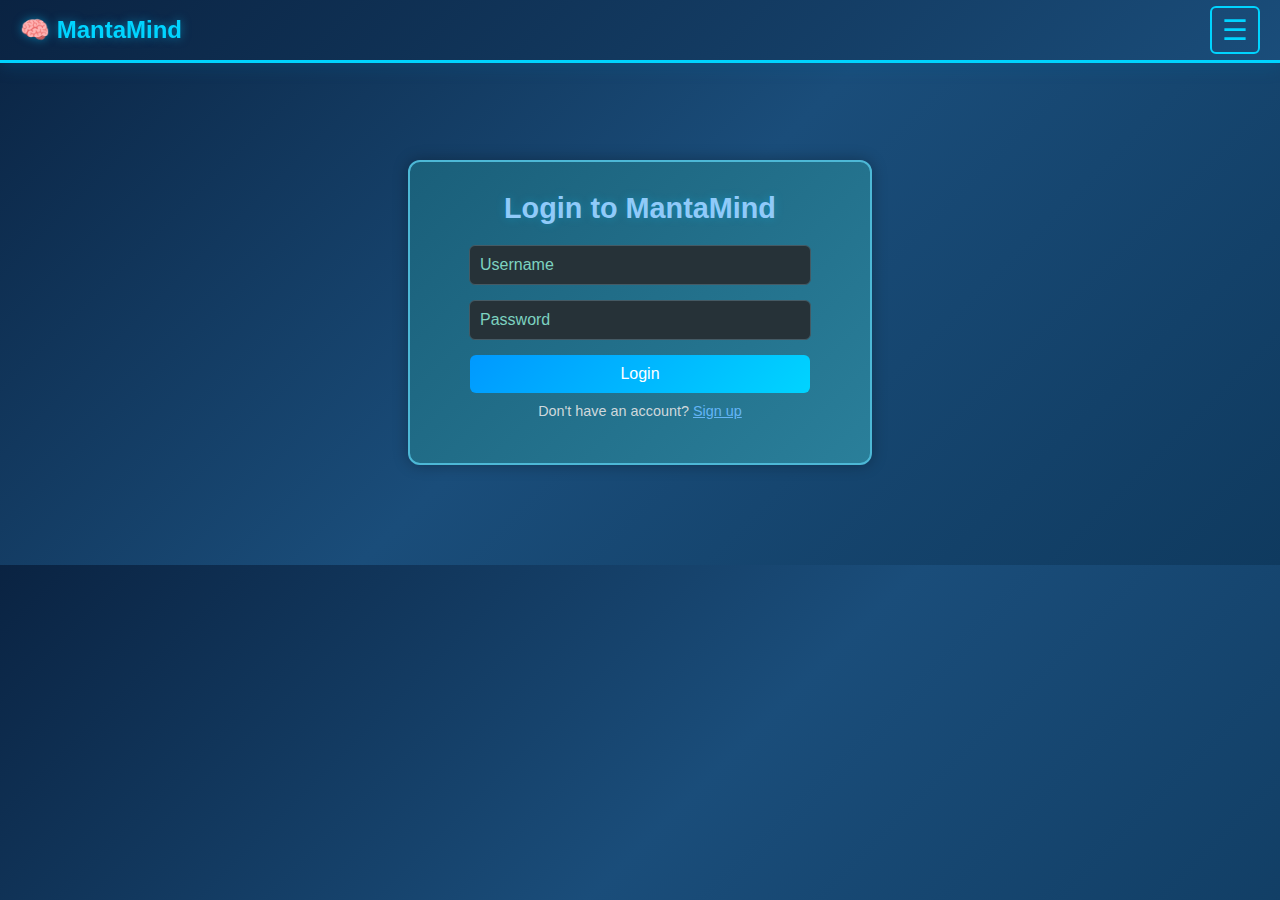
<file: index.html>
<!DOCTYPE html>
<html lang="en">
<head>
  <meta charset="UTF-8" />
  <title>MantaMind: Daily Word Challenge</title>
  <link rel="stylesheet" href="Styles/style.css" />
  <link rel="stylesheet" href="Styles/nav.css" />
  <link rel="stylesheet" href="Styles/dashboard.css" />
</head>
<body>

  <!-- Top Navigation Bar -->
  <header id="top-nav">
    <div id="nav-title">🧠 MantaMind</div>
    <button id="burger-btn">&#9776;</button>
  </header>

  <!-- Sidebar Menu -->
  <nav id="sidebar-menu" class="hidden">
    <ul>
      <li><a href="welcome.html">👋 Home</a></li>
      <li><a href="index.html">🎮 Challenge</a></li>
      <li><a href="profile.html">👤 Profile</a></li>
      <li><a href="matching.html">🧩 Matching</a></li>
      <li><a href="wordlist.html">� Word List</a></li>
      <li><a href="settings.html">⚙️ Settings</a></li>
      <li><a href="#" id="logout-btn">🚪 Logout</a></li>
    </ul>
  </nav>

  <!-- Main Game Container -->
  <main class="challenge-layout">
    <h1 id="challenge-title">MantaMind: Daily Word Challenge</h1>

    <div class="challenge-grid">
      <!-- Left: Streak Box -->
      <aside id="streak-box">
  <h2>🔥 Streak Stats</h2>
  <p>Current Streak: <span id="current-streak">0</span></p>
  <p>Best Streak: <span id="best-streak">0</span></p>
  <div id="completion-bar-container">
    <div id="completion-bar"></div>
  </div>
</aside>


      <!-- Center: Challenge Box -->
      <section id="challenge-box">
        <div id="task-container">
          <p>Click "Start Challenge" to begin your daily word learning!</p>
        </div>
        <div id="feedback"></div>
        <button id="next-task">Start Challenge</button>
        <button id="give-up-btn" style="display:none;">Give Up</button>
        <button id="hint-btn" style="display:none;">💡 Hint</button>

      </section>
    </div>
  </main>

  <!-- Navigation Script (Shared) -->
  <script src="nav.js"></script>
  <!-- Challenge Script -->
  <script src="script.js"></script>
</body>
</html>
</file>
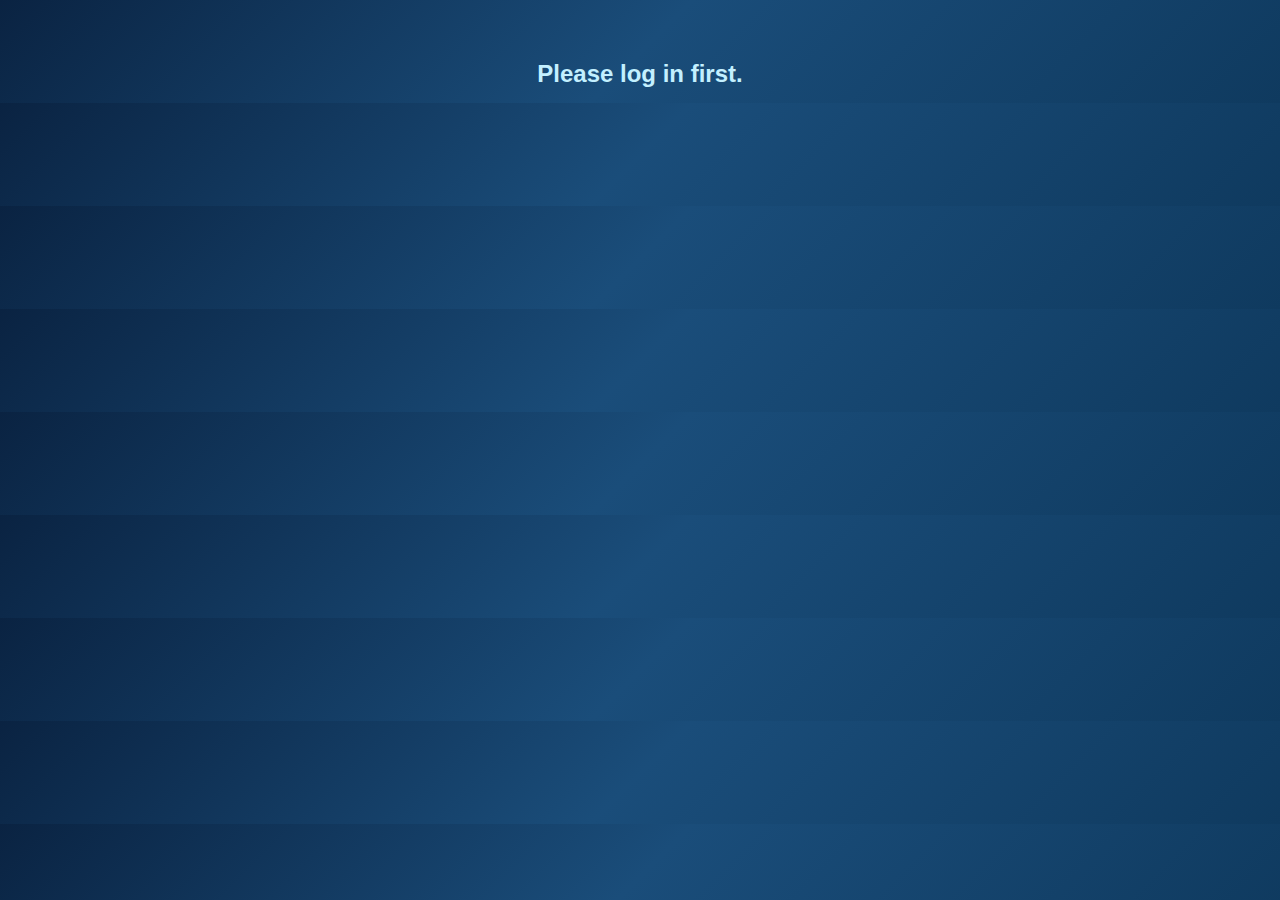
<file: dashboard.html>
<!DOCTYPE html>
<html lang="en">
<head>
  <meta charset="UTF-8" />
  <title>MantaMind Dashboard</title>
  <link rel="stylesheet" href="Styles/style.css" />
<link rel="stylesheet" href="Styles/nav.css" />
<link rel="stylesheet" href="Styles/dashboard.css" />

</head>
<body>

  <!-- Top Navigation Bar -->
  <header id="top-nav">
    <div id="nav-title">🧠 MantaMind</div>
    <button id="burger-btn">&#9776;</button>
  </header>

  <!-- Sidebar Menu -->
  <nav id="sidebar-menu" class="hidden">
  <ul>
    <li><a href="welcome.html">👋 Home</a></li>
    <li><a href="index.html">🎮 Challenge</a></li>
    <li><a href="profile.html">👤 Profile</a></li>
    <li><a href="wordlist.html">📖 Word List</a></li>
    <li><a href="settings.html">⚙️ Settings</a></li>
    <li><a href="#" id="logout-btn">🚪 Logout</a></li>
  </ul>
</nav>


  <!-- Dashboard Content -->
  <main class="game-container">
    <h1>📊 Your MantaMind Dashboard</h1>
    <div id="dashboard-summary">
      <p><strong>Username:</strong> <span id="user-name"></span></p>
      <p><strong>Learned Words:</strong> <span id="learned-count"></span></p>
      <p><strong>In Progress Words:</strong> <span id="inprogress-count"></span></p>
    </div>

    <div id="word-lists">
      <h2>✅ Learned Words</h2>
      <ul id="learned-list"></ul>

      <h2>🔄 In Progress Words</h2>
      <ul id="inprogress-list"></ul>
    </div>
  </main>

  <script>
    // 🍔 Burger Menu Toggle
    document.getElementById('burger-btn').addEventListener('click', () => {
      document.getElementById('sidebar-menu').classList.toggle('hidden');
    });

    // 🚪 Logout Button
    document.getElementById('logout-btn').addEventListener('click', () => {
      localStorage.removeItem('currentUser');
      localStorage.removeItem('userData');
      location.href = 'index.html';
    });

    // 📊 Load and Display User Progress
    const currentUser = localStorage.getItem('currentUser');
    const userData = JSON.parse(localStorage.getItem('userData') || '{}');

    if (!currentUser || !userData[currentUser]) {
      document.body.innerHTML = "<h2 style='text-align:center;'>Please log in first.</h2>";
    } else {
      const user = userData[currentUser];
      document.getElementById('user-name').textContent = currentUser;
      document.getElementById('learned-count').textContent = user.learnedWords.length;
      document.getElementById('inprogress-count').textContent = user.inProgressWords.length;

      const learnedList = document.getElementById('learned-list');
      const inprogressList = document.getElementById('inprogress-list');

      user.learnedWords.forEach(word => {
        const li = document.createElement('li');
        li.textContent = word;
        learnedList.appendChild(li);
      });

      user.inProgressWords.forEach(word => {
        const li = document.createElement('li');
        li.textContent = word;
        inprogressList.appendChild(li);
      });
    }
  </script>
</body>
</html>
</file>
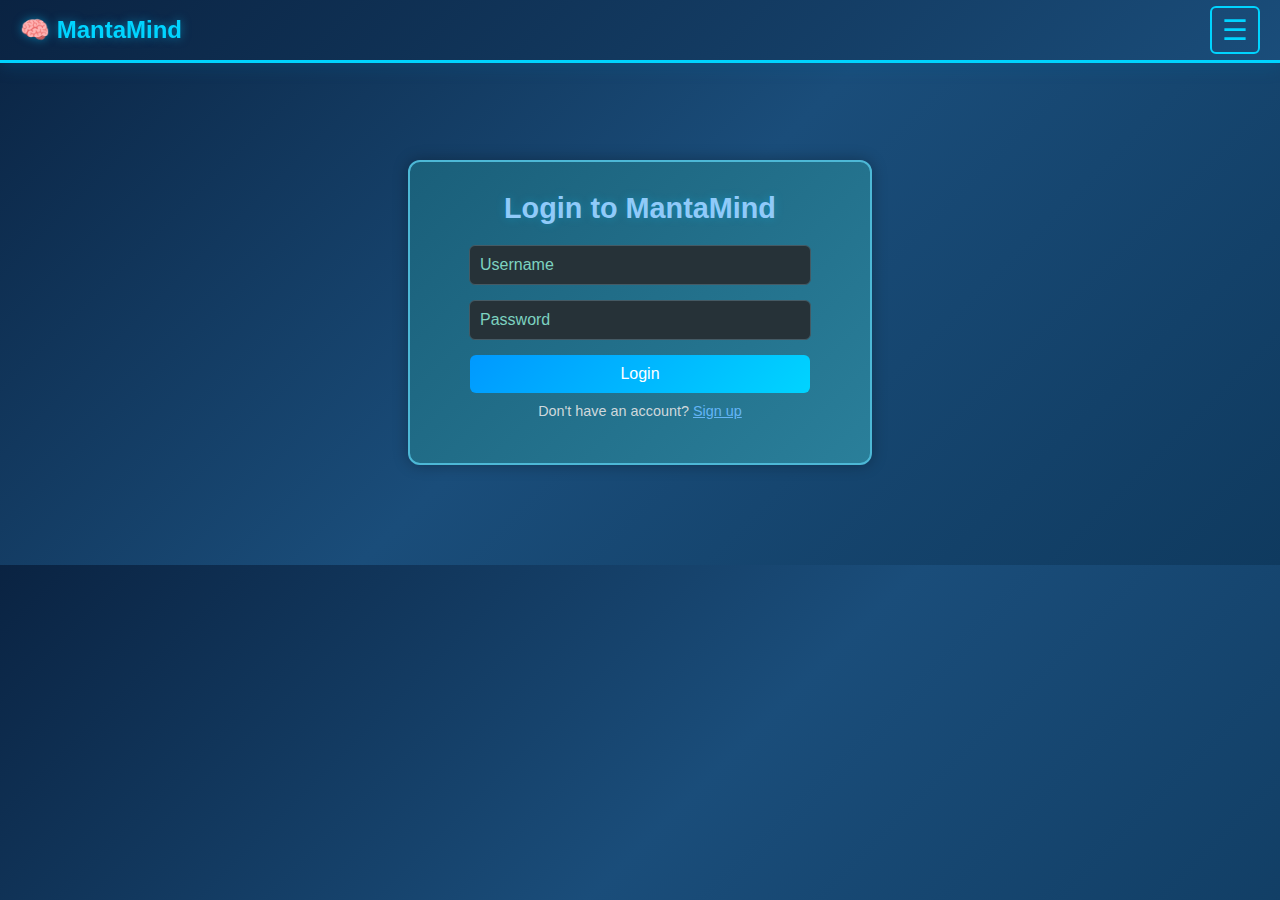
<file: login.html>
<!DOCTYPE html>
<html lang="en">
<head>
  <meta charset="UTF-8" />
  <title>Login to MantaMind</title>
  <link rel="stylesheet" href="Styles/style.css" />
  <link rel="stylesheet" href="Styles/nav.css" />
  <link rel="stylesheet" href="Styles/auth.css" />
</head>
<body>

  <!-- Top Navigation Bar -->
  <header id="top-nav">
    <div id="nav-title">🧠 MantaMind</div>
    <button id="burger-btn">&#9776;</button>
  </header>

  <!-- Sidebar Menu -->
  <nav id="sidebar-menu" class="hidden">
    <ul>
      <li><a href="welcome.html">👋 Home</a></li>
      <li><a href="index.html">🎮 Challenge</a></li>
      <li><a href="profile.html">👤 Profile</a></li>
      <li><a href="matching.html">🧩 Matching</a></li>
      <li><a href="wordlist.html">� Word List</a></li>
      <li><a href="settings.html">⚙️ Settings</a></li>
      <li><a href="#" id="logout-btn">🚪 Logout</a></li>
    </ul>
  </nav>

  <!-- Login Section -->
  <main id="auth-container">
    <h2 id="auth-title">Login to MantaMind</h2>
    <form id="auth-form">
      <input type="text" id="username" placeholder="Username" required />
      <input type="password" id="password" placeholder="Password" required />
      <button type="submit" id="auth-submit">Login</button>
    </form>
    <p id="toggle-auth">Don't have an account? <a href="#" id="switch-mode">Sign up</a></p>
    <div id="auth-feedback"></div>
  </main>

  <script>
    document.addEventListener('DOMContentLoaded', () => {
      const burgerBtn = document.getElementById('burger-btn');
      const sidebarMenu = document.getElementById('sidebar-menu');
      if (burgerBtn && sidebarMenu) {
        burgerBtn.addEventListener('click', () => {
          sidebarMenu.classList.toggle('hidden');
        });
      }

      // Auth logic
      let userData = JSON.parse(localStorage.getItem('userData') || '{}');
      let currentUser = null;

      document.getElementById('auth-form').addEventListener('submit', function(e) {
        e.preventDefault();
        const username = document.getElementById('username').value.trim();
        const password = document.getElementById('password').value.trim();
        const isSignup = document.getElementById('auth-submit').textContent === "Sign up";

        if (!username || !password) return showAuthFeedback("Please fill in both fields.");

        if (isSignup) {
          if (userData[username]) {
            showAuthFeedback("Username already taken.");
          } else {
            userData[username] = {
              password: password,
              learnedWords: [],
              inProgressWords: [],
              correctStreaks: {}
            };
            currentUser = username;
            saveAndRedirect();
          }
        } else {
          if (!userData[username] || userData[username].password !== password) {
            showAuthFeedback("Invalid login.");
          } else {
            currentUser = username;
            saveAndRedirect();
          }
        }
      });

      function showAuthFeedback(msg) {
        document.getElementById('auth-feedback').textContent = msg;
      }

      function saveAndRedirect() {
        localStorage.setItem('currentUser', currentUser);
        localStorage.setItem('userData', JSON.stringify(userData));
        window.location.href = 'index.html';
      }

      document.getElementById('switch-mode').addEventListener('click', function(e) {
        e.preventDefault();
        const submitBtn = document.getElementById('auth-submit');
        const title = document.getElementById('auth-title');
        const toggleText = document.getElementById('toggle-auth');

        if (submitBtn.textContent === "Login") {
          submitBtn.textContent = "Sign up";
          title.textContent = "Create a MantaMind Account";
          toggleText.innerHTML = 'Already have an account? <a href="#" id="switch-mode">Login</a>';
        } else {
          submitBtn.textContent = "Login";
          title.textContent = "Login to MantaMind";
          toggleText.innerHTML = 'Don\'t have an account? <a href="#" id="switch-mode">Sign up</a>';
        }
      });
    });
  </script>
  <script src="nav.js"></script>
</body>
</html>
</file>
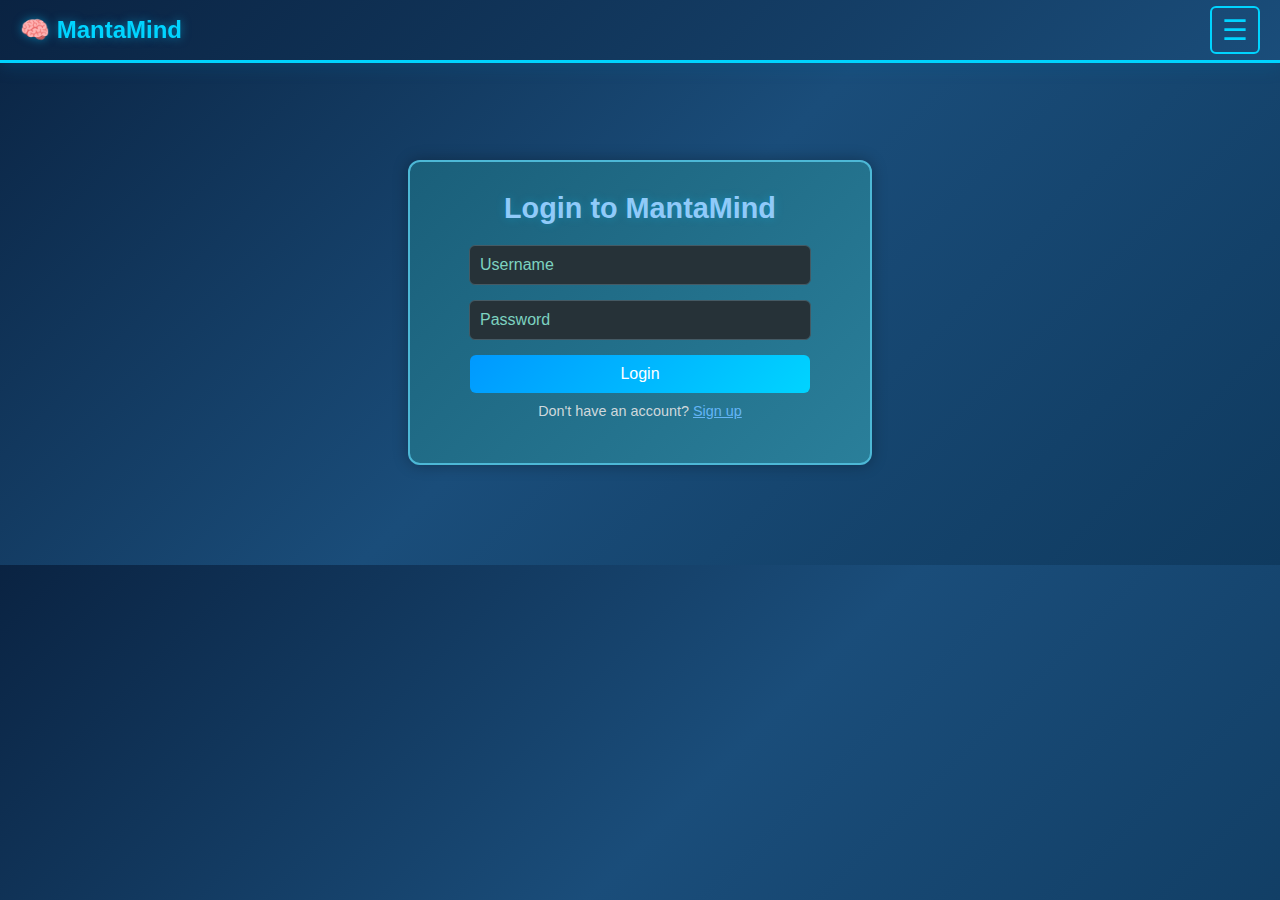
<file: matching.html>
<!DOCTYPE html>
<html lang="en">
<head>
  <meta charset="UTF-8" />
  <title>MantaMind — Matching Game</title>
  <link rel="stylesheet" href="Styles/style.css" />
  <link rel="stylesheet" href="Styles/nav.css" />
</head>
<body>

  <!-- Top Navigation Bar -->
  <header id="top-nav">
    <div id="nav-title">🧠 MantaMind</div>
    <button id="burger-btn">&#9776;</button>
  </header>

  <!-- Sidebar Menu -->
  <nav id="sidebar-menu" class="hidden">
    <ul>
      <li><a href="welcome.html">👋 Home</a></li>
      <li><a href="index.html">🎮 Challenge</a></li>
      <li><a href="profile.html">👤 Profile</a></li>
      <li><a href="wordlist.html">📖 Word List</a></li>
      <li><a href="settings.html">⚙️ Settings</a></li>
      <li><a href="#" id="logout-btn">🚪 Logout</a></li>
    </ul>
  </nav>

  <main class="game-container">
    <h1>🧩 Matching Game</h1>
    <p>Match the words to their definitions as fast as you can. Timer stops only when all pairs are correct.</p>

    <div class="matching-meta">
      <div>Time: <span id="match-timer">0.000</span> s</div>
      <div>Best: <span id="match-best">—</span></div>
    </div>

    <div id="matching-area">
      <!-- matching UI will be rendered here -->
    </div>

    <div style="margin-top:12px;">
      <button id="start-matching" class="primary">Start</button>
      <button id="reset-matching">Reset</button>
      <button id="submit-matching">Submit Matches</button>
    </div>

    <div id="matching-feedback" style="margin-top:12px;"></div>
  </main>

  <script src="nav.js"></script>
  <script src="matching_game.js"></script>
</body>
</html>
</file>
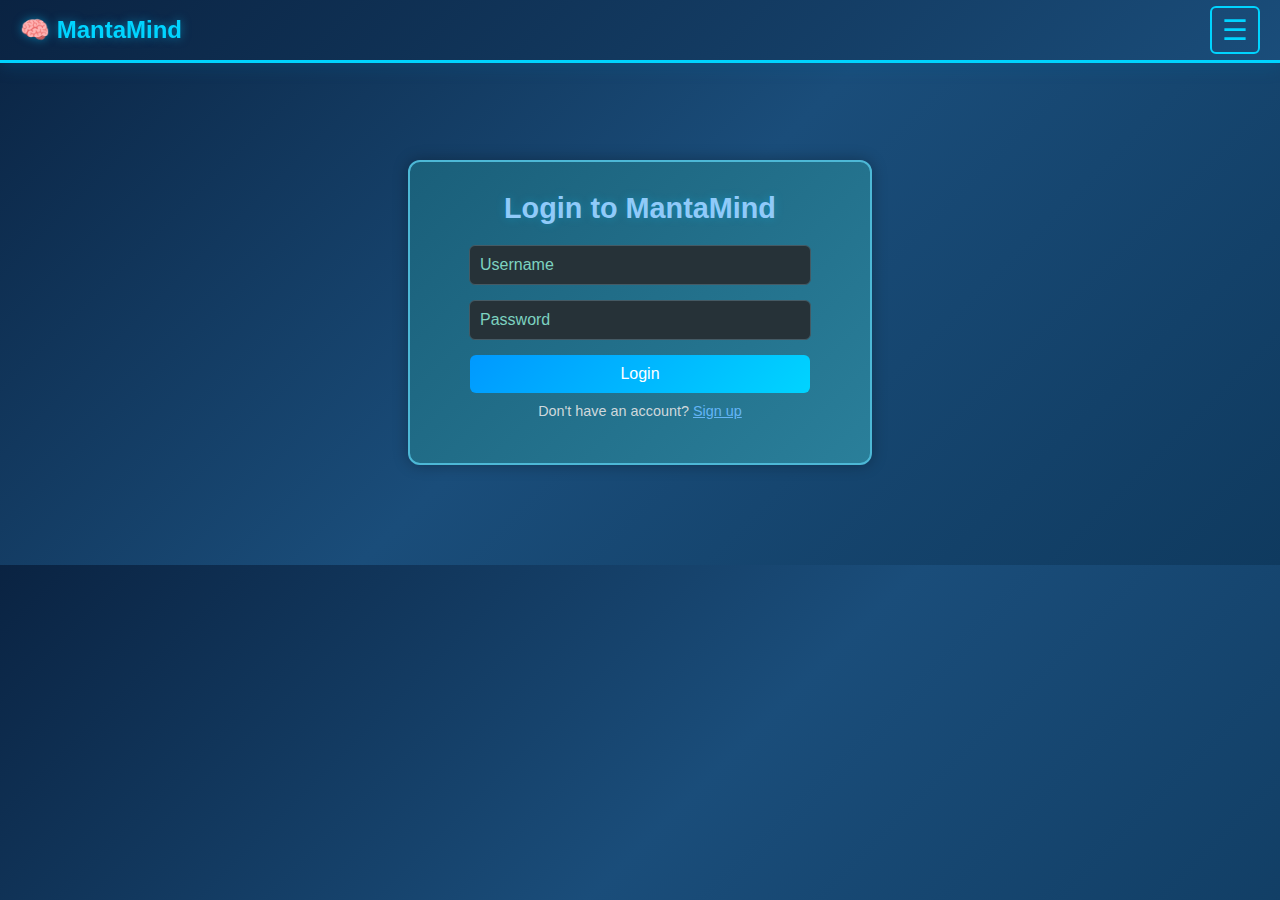
<file: profile.html>
<!DOCTYPE html>
<html lang="en">
<head>
  <meta charset="UTF-8" />
  <meta name="viewport" content="width=device-width, initial-scale=1.0">
  <title>MantaMind Profile</title>
  <link rel="stylesheet" href="Styles/style.css" />
  <link rel="stylesheet" href="Styles/nav.css" />
  <link rel="stylesheet" href="Styles/profiles.css" />
</head>
<body>

  <!-- Top Navigation Bar -->
  <header id="top-nav">
    <div id="nav-title">🧠 MantaMind</div>
    <button id="burger-btn">&#9776;</button>
  </header>

  <!-- Sidebar Menu -->
  <nav id="sidebar-menu" class="hidden">
    <ul>
      <li><a href="welcome.html">👋 Home</a></li>
      <li><a href="index.html">🎮 Challenge</a></li>
      <li><a href="matching.html">🧩 Matching</a></li>
      <li><a href="profile.html">👤 Profile</a></li>
      <li><a href="wordlist.html">📖 Word List</a></li>
      <li><a href="settings.html">⚙️ Settings</a></li>
      <li><a href="#" id="logout-btn">🚪 Logout</a></li>
    </ul>
  </nav>

  <!-- Profile Content -->
  <main class="profile-container">
    <div class="profile-header">
      <h1>👤 <span id="username-display"></span>'s Profile</h1>
      <div id="rank-badge" class="rank-badge">Loading...</div>
    </div>

    <!-- Stats Grid -->
    <div class="stats-grid">
      <div class="stat-card">
        <h3>Total Words</h3>
        <div class="stat-value" id="total-words">0</div>
      </div>
      <div class="stat-card">
        <h3>Learned</h3>
        <div class="stat-value" id="learned-words">0</div>
      </div>
      <div class="stat-card">
        <h3>In Progress</h3>
        <div class="stat-value" id="progress-words">0</div>
      </div>
      <div class="stat-card">
        <h3>Completion</h3>
        <div class="stat-value" id="completion-percent">0%</div>
      </div>
    </div>

    <!-- Progress Bar -->
    <div class="progress-section">
      <h2>📈 Learning Progress</h2>
      <div class="progress-bar-container">
        <div class="progress-bar-fill" id="progress-bar">0%</div>
      </div>
      
      <div class="rank-progress">
        <h4>Rank System:</h4>
        <p>🌱 <strong>Beginner:</strong> 0-24% completion</p>
        <p>📚 <strong>Intermediate:</strong> 25-49% completion</p>
        <p>🎓 <strong>Advanced:</strong> 50-74% completion</p>
        <p>👑 <strong>Master:</strong> 75-100% completion</p>
      </div>
    </div>

    <!-- Streaks -->
    <div class="progress-section">
      <h2>🔥 Streaks</h2>
      <div class="stats-grid">
        <div class="stat-card">
          <h3>Current Streak</h3>
          <div class="stat-value" id="current-streak">0</div>
        </div>
        <div class="stat-card">
          <h3>Best Streak</h3>
          <div class="stat-value" id="best-streak">0</div>
        </div>
        <div class="stat-card">
          <h3>Matching Best Time</h3>
          <div class="stat-value" id="matching-best">—</div>
        </div>
      </div>
    </div>

    <!-- Achievements -->
    <div class="achievements-section">
      <h2>🏆 Achievements</h2>
      <div class="achievements-grid" id="achievements-container">
        <!-- Achievements will be dynamically loaded here -->
      </div>
    </div>

    <!-- Word Progress -->
    <div class="achievements-section">
      <h2>📊 Individual Word Progress</h2>
      <div id="word-progress-container" class="word-progress-grid">
        <!-- per-word progress will be rendered here -->
      </div>
    </div>
  </main>

  <script src="nav.js"></script>
  <script src="profile.js"></script>
</body>
</html>
</file>
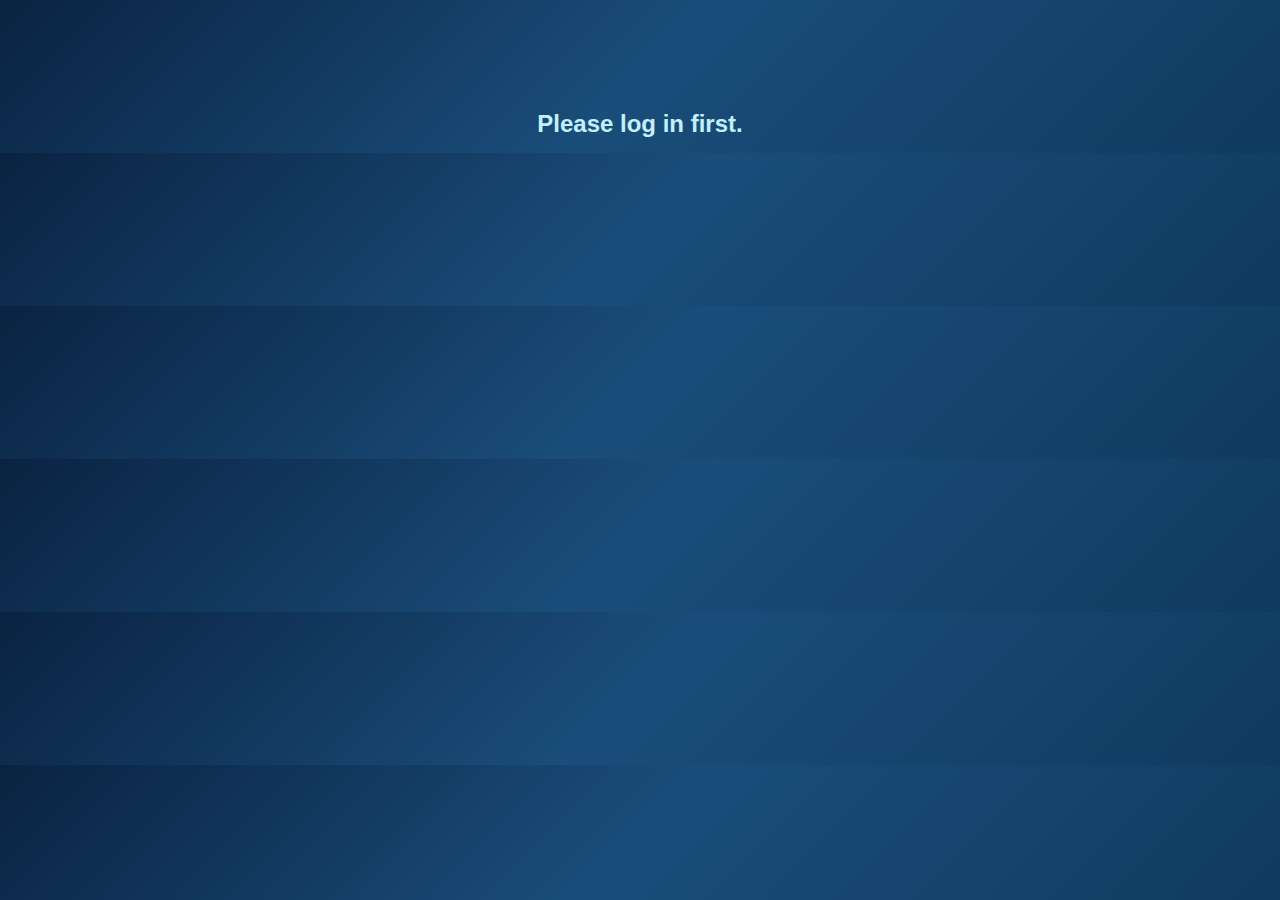
<file: review.html>
<!DOCTYPE html>
<html lang="en">
<head>
  <meta charset="UTF-8" />
  <title>MantaMind Review</title>
  <link rel="stylesheet" href="Styles/style.css" />
<link rel="stylesheet" href="Styles/nav.css" />
<link rel="stylesheet" href="Styles/review.css" />

</head>
<body>

  <!-- Top Navigation Bar -->
  <header id="top-nav">
    <div id="nav-title">🧠 MantaMind</div>
    <button id="burger-btn">&#9776;</button>
  </header>

  <!-- Sidebar Menu -->
  <nav id="sidebar-menu" class="hidden">
    <ul>
      <li><a href="welcome.html">👋 Home</a></li>
      <li><a href="index.html">� Challenge</a></li>
      <li><a href="profile.html">👤 Profile</a></li>
      <li><a href="dashboard.html">📊 Dashboard</a></li>
      <li><a href="review.html">📚 Review Words</a></li>
      <li><a href="wordlist.html">📖 Word List</a></li>
      <li><a href="settings.html">⚙️ Settings</a></li>
      <li><a href="#" id="logout-btn">🚪 Logout</a></li>
    </ul>
  </nav>

  <!-- Review Section -->
  <main class="game-container">
    <h1>📚 Review Your Words</h1>
    <div id="review-container">
      <p><strong>Word:</strong> <span id="review-word"></span></p>
      <button id="show-definition">Show Definition</button>
      <div id="definition-box" style="display:none;"></div>
      <button id="next-word">Next Word</button>
    </div>
  </main>

  <script>
    // 🍔 Burger Menu Toggle
    document.getElementById('burger-btn').addEventListener('click', () => {
      document.getElementById('sidebar-menu').classList.toggle('hidden');
    });

    // 🚪 Logout Button
    document.getElementById('logout-btn').addEventListener('click', () => {
      localStorage.removeItem('currentUser');
      localStorage.removeItem('userData');
      location.href = 'login.html';
    });

    // 📚 Review Logic
    document.addEventListener('DOMContentLoaded', async () => {
      const currentUser = localStorage.getItem('currentUser');
      const userData = JSON.parse(localStorage.getItem('userData') || '{}');

      if (!currentUser || !userData[currentUser]) {
        document.body.innerHTML = "<h2 style='text-align:center; margin-top: 50px;'>Please log in first.</h2>";
        return;
      }

      const user = userData[currentUser];
      const reviewWords = [...(user.learnedWords || []), ...(user.inProgressWords || [])];
      let reviewIndex = 0;

      const reviewWordEl = document.getElementById('review-word');
      const definitionBox = document.getElementById('definition-box');

      // Load word data
      let allWords = [];
      try {
        const response = await fetch('./data.json');
        const data = await response.json();
        allWords = Array.isArray(data) ? data : data.words || [];
      } catch (error) {
        console.error('Failed to load word data:', error);
      }

      function showWord() {
        if (reviewWords.length === 0) {
          reviewWordEl.textContent = "No words to review yet.";
          document.getElementById('show-definition').style.display = 'none';
          document.getElementById('next-word').style.display = 'none';
          return;
        }

        const word = reviewWords[reviewIndex];
        reviewWordEl.textContent = word;
        definitionBox.style.display = 'none';
        definitionBox.textContent = '';
      }

      function showDefinition() {
        const word = reviewWords[reviewIndex];
        const entry = allWords.find(w => w.word === word);
        if (entry) {
          definitionBox.innerHTML = `
            <p><strong>Definition:</strong> ${entry.definition}</p>
            ${entry.examples ? `<p><strong>Example:</strong> ${entry.examples[0]}</p>` : ''}
            ${entry.synonyms ? `<p><strong>Synonyms:</strong> ${entry.synonyms.join(', ')}</p>` : ''}
          `;
          definitionBox.style.display = 'block';
        } else {
          definitionBox.textContent = "Definition not found.";
          definitionBox.style.display = 'block';
        }
      }

      function nextWord() {
        reviewIndex = (reviewIndex + 1) % reviewWords.length;
        showWord();
      }

      document.getElementById('show-definition').addEventListener('click', showDefinition);
      document.getElementById('next-word').addEventListener('click', nextWord);

      showWord();
    });
  </script>
</body>
</html>
</file>
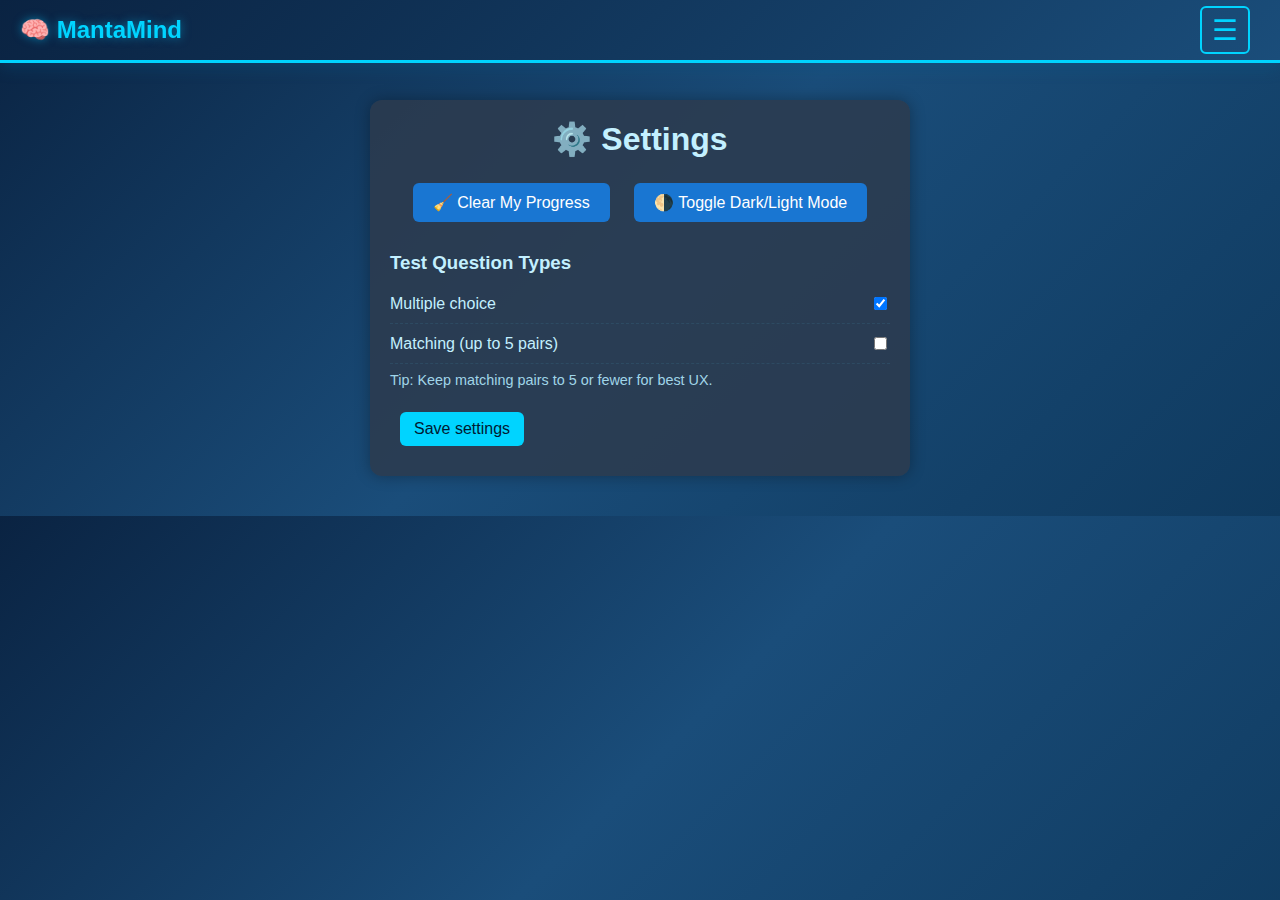
<file: settings.html>
<!DOCTYPE html>
<html lang="en">
<head>
  <meta charset="UTF-8" />
  <title>MantaMind Settings</title>
  <link rel="stylesheet" href="Styles/style.css" />
<link rel="stylesheet" href="Styles/nav.css" />
<link rel="stylesheet" href="Styles/settings.css" />

</head>
<body>

  <!-- Top Navigation Bar -->
  <header id="top-nav">
    <div id="nav-title">🧠 MantaMind</div>
    <button id="burger-btn">&#9776;</button>
  </header>

  <!-- Sidebar Menu -->
  <nav id="sidebar-menu" class="hidden">
    <ul>
      <li><a href="welcome.html">👋 Home</a></li>
      <li><a href="index.html">🎮 Challenge</a></li>
      <li><a href="profile.html">👤 Profile</a></li>
      <li><a href="wordlist.html">� Word List</a></li>
      <li><a href="#" id="logout-btn">🚪 Logout</a></li>
    </ul>
  </nav>

  <!-- Settings Section -->
  <main class="game-container">
    <h1>⚙️ Settings</h1>
    <button id="clear-progress">🧹 Clear My Progress</button>
    <button id="toggle-theme">🌗 Toggle Dark/Light Mode</button>

    <section class="question-type-settings">
      <h3>Test Question Types</h3>
      <div class="setting-row">
        <label for="toggle-mc">Multiple choice</label>
        <input type="checkbox" id="toggle-mc" />
      </div>
      <div class="setting-row">
        <label for="toggle-match">Matching (up to 5 pairs)</label>
        <input type="checkbox" id="toggle-match" />
      </div>
      <p class="hint">Tip: Keep matching pairs to 5 or fewer for best UX.</p>
      <button id="save-settings" class="primary">Save settings</button>
    </section>
  </main>

  <script>
    // 🍔 Burger Menu Toggle
    document.getElementById('burger-btn').addEventListener('click', () => {
      document.getElementById('sidebar-menu').classList.toggle('hidden');
    });

    // 🚪 Logout Button
    document.getElementById('logout-btn').addEventListener('click', () => {
      localStorage.removeItem('currentUser');
      localStorage.removeItem('userData');
      location.href = 'index.html';
    });

    // 🧹 Clear Progress
    document.getElementById('clear-progress').addEventListener('click', () => {
      const currentUser = localStorage.getItem('currentUser');
      const userData = JSON.parse(localStorage.getItem('userData') || '{}');

      if (currentUser && userData[currentUser]) {
        userData[currentUser].learnedWords = [];
        userData[currentUser].inProgressWords = [];
        userData[currentUser].correctStreaks = {};
        localStorage.setItem('userData', JSON.stringify(userData));
        alert("Progress cleared!");
      }
    });

    // 🌗 Theme Toggle
    document.getElementById('toggle-theme').addEventListener('click', () => {
      document.body.classList.toggle('light-theme');
    });

    // --- Question type settings persistence ---
    function loadQuestionTypeSettings() {
      const currentUser = localStorage.getItem('currentUser');
      const userData = JSON.parse(localStorage.getItem('userData') || '{}');
      const defaults = { multipleChoice: true, matching: false };
      const settings = (currentUser && userData[currentUser] && userData[currentUser].settings) || defaults;

      document.getElementById('toggle-mc').checked = !!settings.multipleChoice;
      document.getElementById('toggle-match').checked = !!settings.matching;
    }

    function saveQuestionTypeSettings() {
      const currentUser = localStorage.getItem('currentUser');
      if (!currentUser) return alert('No user logged in.');
      const userData = JSON.parse(localStorage.getItem('userData') || '{}');
      userData[currentUser] = userData[currentUser] || {};
      userData[currentUser].settings = {
        multipleChoice: !!document.getElementById('toggle-mc').checked,
        matching: !!document.getElementById('toggle-match').checked
      };
      localStorage.setItem('userData', JSON.stringify(userData));
      alert('Settings saved!');
    }

    document.getElementById('save-settings').addEventListener('click', saveQuestionTypeSettings);
    window.addEventListener('load', loadQuestionTypeSettings);
  </script>
  <script src="nav.js"></script>
</body>
</html>
</file>
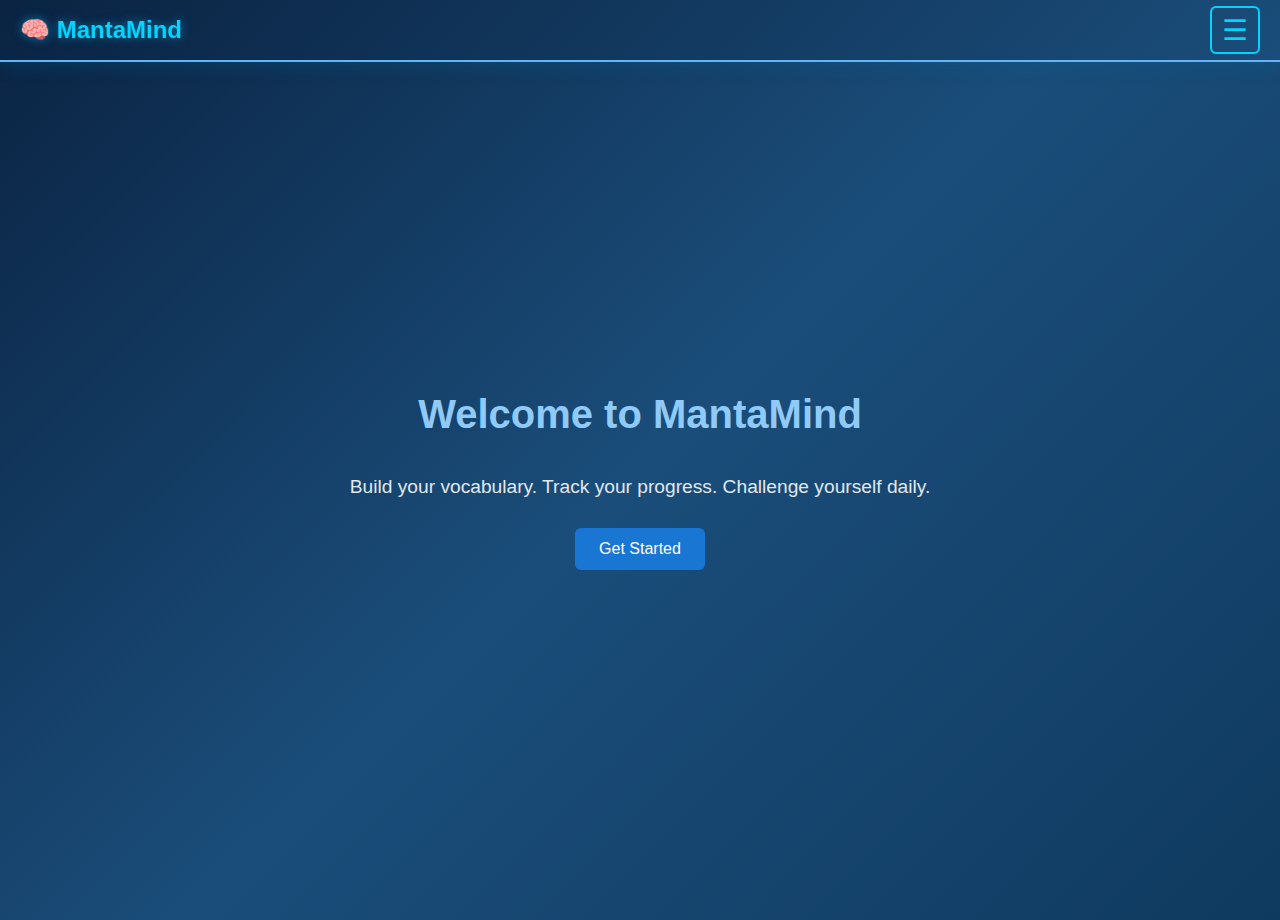
<file: welcome.html>
<!DOCTYPE html>
<html lang="en">
<head>
  <meta charset="UTF-8" />
  <title>Welcome to MantaMind</title>
  <link rel="stylesheet" href="Styles/style.css" />
  <link rel="stylesheet" href="Styles/nav.css" />
  <link rel="stylesheet" href="Styles/welcome.css" />
</head>
<body>

  <!-- Top Navigation Bar -->
  <header id="top-nav">
    <div id="nav-title">🧠 MantaMind</div>
    <button id="burger-btn">&#9776;</button>
  </header>

  <!-- Sidebar Menu -->
  <nav id="sidebar-menu" class="hidden">
    <ul>
      <li><a href="welcome.html">👋 Home</a></li>
      <li><a href="index.html">🎮 Challenge</a></li>
      <li><a href="profile.html">👤 Profile</a></li>
      <li><a href="matching.html">🧩 Matching</a></li>
      <li><a href="wordlist.html">📖 Word List</a></li>
      <li><a href="settings.html">⚙️ Settings</a></li>
      <li><a href="#" id="logout-btn">🚪 Logout</a></li>
    </ul>
  </nav>

  <!-- Welcome Section -->
  <main id="welcome-section">
    <h1>Welcome to MantaMind</h1>
    <p>Build your vocabulary. Track your progress. Challenge yourself daily.</p>
    <button id="welcome-cta">Get Started</button>
    <p id="signed-in" style="margin-top:8px;color:#c3f0ff;"></p>
  </main>

  <script>
    // Modify welcome CTA if user already signed in
    const cta = document.getElementById('welcome-cta');
    const signedIn = document.getElementById('signed-in');
    const currentUser = localStorage.getItem('currentUser');
    if (currentUser) {
      cta.textContent = 'Continue to Challenge';
      cta.addEventListener('click', () => { location.href = 'index.html'; });
      signedIn.textContent = `Signed in as ${currentUser}.`;
    } else {
      cta.textContent = 'Get Started';
      cta.addEventListener('click', () => { location.href = 'login.html'; });
    }
  </script>
  <script src="nav.js"></script>
</body>
</html>
</file>
<file: Styles/nav.css>
/* ============================================
   UNDERWATER THEMED NAVIGATION
   ============================================ */

/* Top Navigation */
#top-nav {
  position: fixed;
  top: 0;
  left: 0;
  right: 0;
  height: 60px;
  background: linear-gradient(135deg, #0a2342 0%, #1a4d7a 100%);
  border-bottom: 3px solid #00d4ff;
  display: flex;
  justify-content: space-between;
  align-items: center;
  padding: 0 20px;
  z-index: 100;
  box-shadow: 0 4px 15px rgba(0, 100, 150, 0.3);
}

#nav-title {
  font-size: 1.5em;
  color: #00d4ff;
  font-weight: bold;
  text-shadow: 0 0 10px rgba(0, 201, 255, 0.5);
}

#burger-btn {
  background: none;
  border: 2px solid #00d4ff;
  font-size: 1.8em;
  color: #00d4ff;
  cursor: pointer;
  padding: 5px 10px;
  border-radius: 6px;
  transition: all 0.3s;
}

#burger-btn:hover {
  background-color: rgba(0, 201, 255, 0.1);
  box-shadow: 0 0 10px rgba(0, 201, 255, 0.3);
}

/* Sidebar Menu */
#sidebar-menu {
  position: fixed;
  top: 0;
  right: 0;
  width: 220px;
  height: 100vh;
  background: linear-gradient(135deg, #0a2342 0%, #1a4d7a 100%);
  border-left: 3px solid #00d4ff;
  padding-top: 80px;
  padding-left: 20px;
  padding-right: 20px;
  box-shadow: -2px 0 15px rgba(0, 100, 150, 0.3);
  z-index: 99;
  transform: translateX(100%);
  transition: transform 0.3s ease;
  overflow-y: auto;
}

#sidebar-menu:not(.hidden) {
  transform: translateX(0);
}

#sidebar-menu ul {
  list-style: none;
  padding: 0;
  margin: 0;
}

#sidebar-menu li {
  margin: 20px 0;
}

#sidebar-menu a {
  color: #c3f0ff;
  text-decoration: none;
  font-size: 1em;
  transition: all 0.3s;
}

#sidebar-menu a:hover {
  color: #00ffff;
  text-decoration: underline;
  text-shadow: 0 0 10px rgba(0, 255, 255, 0.3);
}

.hidden {
  display: none !important;
}
</file>
<file: Styles/dashboard.css>
.challenge-layout {
  padding-top: 80px;
  text-align: center;
  color: #e8f4f8;
}

#challenge-title {
  font-size: 2em;
  color: #00d4ff;
  margin-bottom: 30px;
  text-shadow: 0 0 10px rgba(0, 201, 255, 0.3);
}

.challenge-grid {
  display: flex;
  justify-content: center;
  align-items: flex-start;
  gap: 40px;
  max-width: 1000px;
  margin: 0 auto;
}

#streak-box {
  background: linear-gradient(135deg, #1a5f7a 0%, #2a7f9a 100%);
  padding: 20px;
  border-radius: 12px;
  width: 200px;
  box-shadow: 0 4px 15px rgba(0, 100, 150, 0.3);
  text-align: left;
  flex-shrink: 0;
  border: 2px solid #4db8d6;
}

#streak-box h2 {
  color: #00d4ff;
  margin-bottom: 10px;
}

#streak-box p {
  color: #a0d5e8;
  margin: 10px 0;
}

#streak-box .stat-value {
  color: #00ffff;
  font-size: 2em;
  font-weight: bold;
}

#challenge-box {
  background: linear-gradient(135deg, #1a5f7a 0%, #2a7f9a 100%);
  padding: 30px;
  border-radius: 12px;
  width: 500px;
  box-shadow: 0 4px 15px rgba(0, 100, 150, 0.3);
  text-align: center;
  border: 2px solid #4db8d6;
}

#word-display,
#task-container,
#feedback {
  margin: 15px 0;
  font-size: 1.2em;
  color: #c3f0ff;
}

button {
  margin: 10px;
  padding: 10px 20px;
  font-size: 1em;
  background: linear-gradient(135deg, #0099ff 0%, #00d4ff 100%);
  color: #001a33;
  border: 2px solid #00ffff;
  border-radius: 6px;
  cursor: pointer;
  transition: all 0.3s;
  font-weight: bold;
}

button:hover {
  box-shadow: 0 0 15px rgba(0, 255, 255, 0.5);
  transform: translateY(-2px);
}

#progress-dashboard {
  max-width: 600px;
  margin: 40px auto;
  background: linear-gradient(135deg, #1a5f7a 0%, #2a7f9a 100%);
  padding: 20px;
  border-radius: 12px;
  box-shadow: 0 4px 15px rgba(0, 100, 150, 0.3);
  color: #e8f4f8;
  border: 2px solid #4db8d6;
}

#progress-dashboard h2 {
  color: #00d4ff;
  text-align: center;
}

#progress-dashboard h3 {
  color: #7dd3c0;
  margin-top: 20px;
}

#progress-dashboard ul {
  list-style: none;
  padding-left: 0;
}

#progress-dashboard li {
  background: rgba(0, 100, 150, 0.3);
  margin-bottom: 8px;
  padding: 8px 12px;
  border-radius: 6px;
  font-size: 1em;
  border: 1px solid #4db8d6;
  color: #c3f0ff;
}

.game-container {
  max-width: 700px;
  margin: 100px auto;
  padding: 30px;
  background: linear-gradient(135deg, #1a5f7a 0%, #2a7f9a 100%);
  border-radius: 12px;
  box-shadow: 0 4px 15px rgba(0, 100, 150, 0.3);
  color: #e8f4f8;
  text-align: center;
  border: 2px solid #4db8d6;
}

#challenge-section h1 {
  color: #00d4ff;
  margin-bottom: 20px;
}

.feedback {
  padding: 12px;
  border-radius: 6px;
  margin: 10px 0;
  display: none;
}

.feedback.show {
  display: block;
  animation: slideIn 0.3s ease;
}

.feedback.correct {
  background-color: rgba(0, 255, 136, 0.2);
  border: 2px solid #00ff88;
  color: #00ff88;
}

.feedback.incorrect {
  background-color: rgba(255, 51, 102, 0.2);
  border: 2px solid #ff3366;
  color: #ff3366;
}

@keyframes slideIn {
  from {
    opacity: 0;
    transform: translateY(-10px);
  }
  to {
    opacity: 1;
    transform: translateY(0);
  }
}
</file>
<file: Styles/auth.css>
#auth-container {
  max-width: 400px;
  margin: 40px auto;
  padding: 20px;
  background: linear-gradient(135deg, #1a5f7a 0%, #2a7f9a 100%);
  border-radius: 12px;
  box-shadow: 0 4px 15px rgba(0, 100, 150, 0.3);
  text-align: center;
  border: 2px solid #4db8d6;
}

#auth-title {
  color: #00d4ff;
  margin-bottom: 20px;
  text-shadow: 0 0 10px rgba(0, 201, 255, 0.3);
}

#auth-form input[type="text"],
#auth-form input[type="password"] {
  width: 80%;
  margin-bottom: 15px;
  padding: 10px;
  font-size: 1em;
  border: 2px solid #4db8d6;
  border-radius: 6px;
  background-color: rgba(0, 100, 150, 0.2);
  color: #c3f0ff;
  transition: all 0.3s;
}

#auth-form input[type="text"]::placeholder,
#auth-form input[type="password"]::placeholder {
  color: #7dd3c0;
}

#auth-form input[type="text"]:focus,
#auth-form input[type="password"]:focus {
  outline: none;
  border-color: #00ffff;
  background-color: rgba(0, 100, 150, 0.3);
  box-shadow: 0 0 10px rgba(0, 255, 255, 0.3);
}

#auth-form button {
  width: 85%;
  background: linear-gradient(135deg, #0099ff 0%, #00d4ff 100%);
  color: #001a33;
  border: none;
  padding: 10px;
  font-size: 1em;
  border-radius: 6px;
  cursor: pointer;
  transition: background 0.3s ease;
}

#auth-form button:hover {
  background-color: #1565c0;
}

#toggle-auth {
  margin-top: 10px;
  font-size: 0.9em;
  color: #cfd8dc;
}

#toggle-auth a {
  color: #64b5f6;
  text-decoration: underline;
  cursor: pointer;
}

#auth-feedback {
  margin-top: 10px;
  font-weight: bold;
  color: #ff8a65;
}

#auth-container {
  max-width: 400px;
  margin: 100px auto;
  padding: 30px;
  background-color: rgba(45, 59, 78, 0.85);
  border-radius: 12px;
  box-shadow: 0 0 15px rgba(0,0,0,0.3);
  text-align: center;
}

#auth-title {
  color: #90caf9;
  margin-bottom: 20px;
  font-size: 1.8em;
}

#auth-form input[type="text"],
#auth-form input[type="password"] {
  width: 80%;
  margin-bottom: 15px;
  padding: 10px;
  font-size: 1em;
  border: 1px solid #455a64;
  border-radius: 6px;
  background-color: #263238;
  color: #e0e0e0;
}

#auth-form button {
  width: 85%;
  background-color: #1976d2;
  color: white;
  border: none;
  padding: 10px;
  font-size: 1em;
  border-radius: 6px;
  cursor: pointer;
  transition: background 0.3s ease;
}

#auth-form button:hover {
  background-color: #1565c0;
}

#toggle-auth {
  margin-top: 10px;
  font-size: 0.9em;
  color: #cfd8dc;
}

#toggle-auth a {
  color: #64b5f6;
  text-decoration: underline;
  cursor: pointer;
}

#auth-feedback {
  margin-top: 10px;
  font-weight: bold;
  color: #ff8a65;
}
</file>
<file: Styles/profiles.css>
/* ============================================
   UNDERWATER THEMED PROFILE STYLING
   ============================================ */

.profile-container {
  max-width: 1000px;
  margin: 20px auto;
  padding: 20px;
}

body {
  background: linear-gradient(135deg, #0a2342 0%, #1a4d7a 50%, #0f3a5f 100%);
  font-family: 'Segoe UI', sans-serif;
  color: #e8f4f8;
}

/* ============================================
   PROFILE HEADER
   ============================================ */
.profile-header {
  text-align: center;
  margin-bottom: 40px;
  background: linear-gradient(135deg, #1a5f7a 0%, #2a7f9a 100%);
  padding: 30px;
  border-radius: 15px;
  box-shadow: 0 8px 25px rgba(0, 100, 150, 0.4);
  border: 2px solid #4db8d6;
}

.profile-header h1 {
  margin-bottom: 15px;
  color: #c3f0ff;
  font-size: 2.2em;
  text-shadow: 2px 2px 4px rgba(0, 0, 0, 0.3);
}

.rank-badge {
  display: inline-block;
  padding: 12px 35px;
  font-size: 1.4em;
  font-weight: bold;
  border-radius: 25px;
  margin: 15px 0;
  background: linear-gradient(135deg, #00c9ff 0%, #92fe9d 100%);
  color: #001a33;
  box-shadow: 0 4px 15px rgba(0, 201, 255, 0.3);
}

.rank-badge.beginner {
  background: linear-gradient(135deg, #00d4ff 0%, #00ff88 100%);
  color: #001a33;
}

.rank-badge.intermediate {
  background: linear-gradient(135deg, #00b4ff 0%, #0088ff 100%);
  color: #ffffff;
}

.rank-badge.advanced {
  background: linear-gradient(135deg, #4060ff 0%, #00d9ff 100%);
  color: #ffffff;
}

.rank-badge.master {
  background: linear-gradient(135deg, #ff00ff 0%, #00ffff 100%);
  color: #ffffff;
}

/* ============================================
   STATS GRID
   ============================================ */
.stats-grid {
  display: grid;
  grid-template-columns: repeat(auto-fit, minmax(220px, 1fr));
  gap: 20px;
  margin-bottom: 30px;
}

.stat-card {
  background: linear-gradient(135deg, #1a5f7a 0%, #2a7f9a 100%);
  padding: 25px;
  border-radius: 12px;
  box-shadow: 0 4px 15px rgba(0, 100, 150, 0.3);
  text-align: center;
  transition: all 0.3s;
  border-top: 4px solid #00c9ff;
  border: 2px solid #4db8d6;
}

.stat-card:hover {
  transform: translateY(-8px);
  box-shadow: 0 8px 25px rgba(0, 150, 200, 0.4);
  background: linear-gradient(135deg, #2a7f9a 0%, #3a9fba 100%);
}

.stat-card h3 {
  margin: 0 0 15px 0;
  color: #7dd3c0;
  font-size: 0.9em;
  text-transform: uppercase;
  letter-spacing: 1px;
}

.stat-value {
  font-size: 2.8em;
  font-weight: bold;
  color: #00ffff;
  text-shadow: 0 0 10px rgba(0, 255, 255, 0.5);
}

/* ============================================
   PROGRESS SECTION
   ============================================ */
.progress-section {
  background: linear-gradient(135deg, #1a5f7a 0%, #2a7f9a 100%);
  padding: 30px;
  border-radius: 12px;
  box-shadow: 0 4px 15px rgba(0, 100, 150, 0.3);
  margin-bottom: 30px;
  border: 2px solid #4db8d6;
}

.progress-section h2 {
  margin-top: 0;
  margin-bottom: 20px;
  color: #c3f0ff;
  font-size: 1.5em;
}

.progress-bar-container {
  width: 100%;
  height: 40px;
  background: rgba(0, 50, 80, 0.6);
  border-radius: 20px;
  overflow: hidden;
  margin: 20px 0;
  border: 2px solid #4db8d6;
}

.progress-bar-fill {
  height: 100%;
  background: linear-gradient(90deg, #00ffff 0%, #00ff88 100%);
  transition: width 0.8s ease;
  display: flex;
  align-items: center;
  justify-content: center;
  color: #001a33;
  font-weight: bold;
  font-size: 1.1em;
  min-width: 40px;
  box-shadow: 0 0 10px rgba(0, 255, 255, 0.5);
}

.rank-progress {
  margin-top: 20px;
  padding: 20px;
  background: rgba(0, 100, 150, 0.2);
  border-radius: 10px;
  border-left: 4px solid #00c9ff;
}

.rank-progress h4 {
  margin: 0 0 15px 0;
  color: #c3f0ff;
  font-size: 1.1em;
}

.rank-progress p {
  margin: 10px 0;
  color: #a0d5e8;
  line-height: 1.6;
}

/* ============================================
   ACHIEVEMENTS SECTION
   ============================================ */
.achievements-section {
  background: linear-gradient(135deg, #1a5f7a 0%, #2a7f9a 100%);
  padding: 30px;
  border-radius: 12px;
  box-shadow: 0 4px 15px rgba(0, 100, 150, 0.3);
  margin-bottom: 30px;
  border: 2px solid #4db8d6;
}

.achievements-section h2 {
  margin-top: 0;
  margin-bottom: 20px;
  color: #c3f0ff;
  font-size: 1.5em;
}

.achievements-grid {
  display: grid;
  grid-template-columns: repeat(auto-fill, minmax(160px, 1fr));
  gap: 18px;
  margin-top: 20px;
}

.achievement {
  text-align: center;
  padding: 20px 15px;
  border-radius: 12px;
  background: rgba(0, 100, 150, 0.3);
  transition: all 0.3s;
  border: 2px solid rgba(77, 184, 214, 0.5);
  cursor: pointer;
}

.achievement.unlocked {
  background: linear-gradient(135deg, #00d4ff 0%, #00b4ff 100%);
  box-shadow: 0 4px 15px rgba(0, 201, 255, 0.4);
  border-color: #00ffff;
}

.achievement:hover {
  transform: translateY(-5px);
  box-shadow: 0 6px 18px rgba(0, 150, 200, 0.4);
  border-color: #00ffff;
}

.achievement-icon {
  font-size: 3.2em;
  margin-bottom: 12px;
  display: block;
}

.achievement.locked .achievement-icon {
  filter: grayscale(100%);
  opacity: 0.3;
}

.achievement-name {
  font-weight: bold;
  margin-bottom: 8px;
  color: #c3f0ff;
  font-size: 1em;
}

.achievement-desc {
  font-size: 0.8em;
  color: #a0d5e8;
  line-height: 1.4;
}

/* ============================================
   WORD PROGRESS SECTION
   ============================================ */
#word-progress-section {
  background: linear-gradient(135deg, #1a5f7a 0%, #2a7f9a 100%);
  padding: 30px;
  border-radius: 12px;
  box-shadow: 0 4px 15px rgba(0, 100, 150, 0.3);
  margin-bottom: 30px;
  border: 2px solid #4db8d6;
}

#word-progress-section h2 {
  margin-top: 0;
  margin-bottom: 20px;
  color: #c3f0ff;
  font-size: 1.5em;
}

#word-progress-container {
  display: grid;
  grid-template-columns: repeat(auto-fill, minmax(160px, 1fr));
  gap: 18px;
  margin-top: 20px;
}

.word-progress-item {
  padding: 20px 15px;
  border-radius: 12px;
  background: rgba(0, 100, 150, 0.3);
  text-align: center;
  transition: all 0.3s;
  border: 2px solid rgba(77, 184, 214, 0.5);
}

.word-progress-item.learned {
  background: linear-gradient(135deg, #00d4ff 0%, #00ff88 100%);
  border-color: #00ffff;
  box-shadow: 0 4px 15px rgba(0, 255, 136, 0.3);
}

.word-progress-item.learned .achievement-name,
.word-progress-item.learned .achievement-desc {
  color: #001a33;
}

.word-progress-item.in-progress {
  background: linear-gradient(135deg, #0099ff 0%, #00d4ff 100%);
  border-color: #00ffff;
  box-shadow: 0 4px 15px rgba(0, 201, 255, 0.3);
}

.word-progress-item.in-progress .achievement-name,
.word-progress-item.in-progress .achievement-desc {
  color: #001a33;
}

.word-progress-item.not-started {
  background: rgba(0, 100, 150, 0.4);
  border-color: rgba(77, 184, 214, 0.6);
}

.word-progress-item.not-started .achievement-name {
  color: #7dd3c0;
}

.word-progress-item.not-started .achievement-desc {
  color: #a0d5e8;
}

.word-progress-item:hover {
  transform: translateY(-5px);
  box-shadow: 0 6px 18px rgba(0, 150, 200, 0.4);
  border-color: #00ffff;
}

.word-progress-item .achievement-icon {
  font-size: 2.5em;
  margin-bottom: 10px;
}

.word-progress-item .achievement-name {
  font-size: 0.95em;
  word-break: break-word;
}

.word-progress-item .achievement-desc {
  font-size: 0.8em;
}

.profile-header h1 {
  margin-bottom: 15px;
  color: #333;
  font-size: 2.2em;
}

.rank-badge {
  display: inline-block;
  padding: 12px 35px;
  font-size: 1.4em;
  font-weight: bold;
  border-radius: 25px;
  margin: 15px 0;
  background: linear-gradient(135deg, #667eea 0%, #764ba2 100%);
  color: white;
  box-shadow: 0 4px 15px rgba(0,0,0,0.2);
}

.rank-badge.beginner {
  background: linear-gradient(135deg, #84fab0 0%, #8fd3f4 100%);
  color: #005f73;
}

.rank-badge.intermediate {
  background: linear-gradient(135deg, #ffecd2 0%, #fcb69f 100%);
  color: #c1666b;
}

.rank-badge.advanced {
  background: linear-gradient(135deg, #667eea 0%, #764ba2 100%);
  color: white;
}

.rank-badge.master {
  background: linear-gradient(135deg, #f093fb 0%, #f5576c 100%);
  color: white;
}

.stats-grid {
  display: grid;
  grid-template-columns: repeat(auto-fit, minmax(220px, 1fr));
  gap: 20px;
  margin-bottom: 30px;
}

.stat-card {
  background: linear-gradient(135deg, #1a5f7a 0%, #2a7f9a 100%);
  padding: 25px;
  border-radius: 12px;
  box-shadow: 0 2px 10px rgba(0, 100, 150, 0.3);
  text-align: center;
  transition: all 0.3s;
  border-top: 4px solid #00d4ff;
}

.stat-card:hover {
  transform: translateY(-8px);
  box-shadow: 0 6px 20px rgba(0,0,0,0.15);
}

.stat-card h3 {
  margin: 0 0 15px 0;
  color: #7dd3c0;
  font-size: 0.9em;
  text-transform: uppercase;
  letter-spacing: 1px;
}

.stat-value {
  font-size: 2.8em;
  font-weight: bold;
  color: #00ff88;
}

.progress-section {
  background: linear-gradient(135deg, #1a5f7a 0%, #2a7f9a 100%);
  padding: 30px;
  border-radius: 12px;
  box-shadow: 0 4px 15px rgba(0, 100, 150, 0.3);
  margin-bottom: 30px;
  border: 2px solid #4db8d6;
}

.progress-section h2 {
  margin-top: 0;
  margin-bottom: 20px;
  color: #c3f0ff;
  font-size: 1.5em;
}

.progress-bar-container {
  width: 100%;
  height: 40px;
  background: #e8e8e8;
  border-radius: 20px;
  overflow: hidden;
  margin: 20px 0;
}

.progress-bar-fill {
  height: 100%;
  background: linear-gradient(90deg, #667eea 0%, #764ba2 100%);
  transition: width 0.8s ease;
  display: flex;
  align-items: center;
  justify-content: center;
  color: white;
  font-weight: bold;
  font-size: 1.1em;
  min-width: 40px;
}

.rank-progress {
  margin-top: 20px;
  padding: 20px;
  background: #f9f9f9;
  border-radius: 10px;
  border-left: 4px solid #667eea;
}

.rank-progress h4 {
  margin: 0 0 15px 0;
  color: #333;
  font-size: 1.1em;
}

.rank-progress p {
  margin: 10px 0;
  color: #666;
  line-height: 1.6;
}

.achievements-section {
  background: linear-gradient(135deg, #1a5f7a 0%, #2a7f9a 100%);
  padding: 30px;
  border-radius: 12px;
  box-shadow: 0 4px 15px rgba(0, 100, 150, 0.3);
  margin-bottom: 30px;
  border: 2px solid #4db8d6;
}

.achievements-section h2 {
  margin-top: 0;
  margin-bottom: 20px;
  color: #c3f0ff;
  font-size: 1.5em;
}

.achievements-grid {
  display: grid;
  grid-template-columns: repeat(auto-fill, minmax(160px, 1fr));
  gap: 18px;
  margin-top: 20px;
}

.achievement {
  text-align: center;
  padding: 20px 15px;
  border-radius: 12px;
  background: #f5f5f5;
  transition: all 0.3s;
  border: 2px solid transparent;
  cursor: pointer;
}

.achievement.unlocked {
  background: linear-gradient(135deg, #ffecd2 0%, #fcb69f 100%);
  box-shadow: 0 4px 15px rgba(245, 87, 108, 0.2);
  border-color: #f5576c;
}

.achievement:hover {
  transform: translateY(-5px);
  box-shadow: 0 6px 18px rgba(0,0,0,0.15);
}

.achievement-icon {
  font-size: 3.2em;
  margin-bottom: 12px;
  display: block;
}

.achievement.locked .achievement-icon {
  filter: grayscale(100%);
  opacity: 0.3;
}

.achievement-name {
  font-weight: bold;
  margin-bottom: 8px;
  color: #333;
  font-size: 1em;
}

.achievement-desc {
  font-size: 0.8em;
  color: #666;
  line-height: 1.4;
}

/* Word Progress Section */
#word-progress-container {
  display: grid;
  grid-template-columns: repeat(auto-fill, minmax(160px, 1fr));
  gap: 18px;
  margin-top: 20px;
}

.word-progress-item {
  padding: 20px 15px;
  border-radius: 12px;
  background: #f5f5f5;
  text-align: center;
  transition: all 0.3s;
  border: 2px solid transparent;
}

.word-progress-item.learned {
  background: linear-gradient(135deg, #d4fc79 0%, #96e6a1 100%);
  border-color: #4caf50;
}

.word-progress-item.in-progress {
  background: linear-gradient(135deg, #ffecd2 0%, #fcb69f 100%);
  border-color: #ff9800;
}

.word-progress-item:hover {
  transform: translateY(-5px);
  box-shadow: 0 6px 18px rgba(0,0,0,0.15);
}

.word-progress-item .achievement-icon {
  font-size: 2.5em;
  margin-bottom: 10px;
}

.word-progress-item .achievement-name {
  font-size: 0.95em;
  word-break: break-word;
}

.word-progress-item .achievement-desc {
  font-size: 0.8em;
  color: #555;
}
</file>
<file: Styles/review.css>
body {
  margin: 0;
  padding-top: 60px;
  font-family: 'Segoe UI', sans-serif;
  background-color: #0a1f3d;
  color: #e0e8f0;
}

#top-nav {
  position: fixed;
  top: 0;
  left: 0;
  right: 0;
  height: 60px;
  background-color: #0a1f3d;
  border-bottom: 2px solid #64b5f6;
  display: flex;
  justify-content: space-between;
  align-items: center;
  padding: 0 20px;
  z-index: 100;
}

#nav-title {
  font-size: 1.5em;
  font-weight: bold;
  color: #90caf9;
}

#burger-btn {
  font-size: 1.5em;
  background: none;
  border: none;
  color: #e0e8f0;
  cursor: pointer;
}

#sidebar-menu {
  position: fixed;
  top: 0;
  right: 0;
  width: 220px;
  height: 100vh;
  background-color: #122c54;
  border-left: 2px solid #64b5f6;
  padding-top: 80px;
  padding-left: 20px;
  padding-right: 20px;
  box-shadow: -2px 0 10px rgba(0,0,0,0.3);
  z-index: 99;
  transform: translateX(100%);
  transition: transform 0.3s ease;
  overflow-y: auto;
}

#sidebar-menu:not(.hidden) {
  transform: translateX(0);
}

#sidebar-menu ul {
  list-style: none;
  padding: 0;
  margin: 0;
}

#sidebar-menu li {
  margin: 15px 0;
}

#sidebar-menu a {
  color: #e0e8f0;
  text-decoration: none;
  font-size: 1em;
}

#sidebar-menu a:hover {
  color: #ffffff;
  text-decoration: underline;
}

.hidden {
  display: none;
}

.game-container {
  max-width: 600px;
  margin: 40px auto;
  padding: 20px;
}

.game-container h1 {
  text-align: center;
  color: #90caf9;
}

#review-container {
  max-width: 500px;
  margin: 40px auto;
  padding: 20px;
  background-color: rgba(45, 59, 78, 0.85);
  border-radius: 12px;
  box-shadow: 0 0 15px rgba(0,0,0,0.3);
  text-align: center;
}

#review-word {
  font-size: 1.5em;
  margin-bottom: 20px;
  color: #90caf9;
  font-weight: bold;
}

#definition-box {
  margin-top: 15px;
  padding: 15px;
  background-color: #263238;
  border-radius: 6px;
  color: #cfd8dc;
  text-align: left;
}

#definition-box p {
  margin: 10px 0;
}

#definition-box strong {
  color: #90caf9;
}

#show-definition, #next-word {
  background-color: #64b5f6;
  color: #0a1f3d;
  border: none;
  padding: 10px 20px;
  margin: 10px 5px;
  border-radius: 6px;
  font-size: 1em;
  font-weight: bold;
  cursor: pointer;
  transition: all 0.3s ease;
}

#show-definition:hover, #next-word:hover {
  background-color: #90caf9;
  transform: translateY(-2px);
  box-shadow: 0 4px 8px rgba(100, 181, 246, 0.4);
}

#show-definition:disabled, #next-word:disabled {
  opacity: 0.5;
  cursor: not-allowed;
}
</file>
<file: Styles/settings.css>
main.game-container {
  max-width: 500px;
  margin: 40px auto;
  padding: 20px;
  background-color: rgba(45, 59, 78, 0.85);
  border-radius: 12px;
  box-shadow: 0 0 15px rgba(0,0,0,0.3);
  text-align: center;
}

.question-type-settings {
  margin-top: 20px;
  text-align: left;
}

.question-type-settings h3 {
  color: #c3f0ff;
  margin-bottom: 10px;
}

.setting-row {
  display: flex;
  justify-content: space-between;
  align-items: center;
  padding: 10px 0;
  border-bottom: 1px dashed rgba(77,184,214,0.12);
}

.setting-row label {
  color: #c3f0ff;
}

.hint {
  color: #a0d5e8;
  font-size: 0.9em;
  margin-top: 8px;
}

.primary {
  background-color: #00d4ff;
  color: #001a33;
  border: none;
  padding: 8px 14px;
  border-radius: 6px;
  cursor: pointer;
}

.primary:hover { background-color: #00b8e6; }

button {
  margin: 10px;
  padding: 10px 20px;
  font-size: 1em;
  background-color: #1976d2;
  color: white;
  border: none;
  border-radius: 6px;
  cursor: pointer;
  transition: background 0.3s ease;
}

button:hover {
  background-color: #1565c0;
}

/* Light Theme Toggle */
body.light-theme {
  background-color: #f5f5f5;
  color: #222;
}

body.light-theme #top-nav {
  background-color: #e0e0e0;
  border-bottom: 2px solid #1976d2;
}

body.light-theme #nav-title,
body.light-theme #burger-btn {
  color: #1976d2;
}

body.light-theme .game-container {
  background-color: #ffffff;
  color: #222;
  box-shadow: 0 0 10px rgba(0,0,0,0.1);
}

body.light-theme #sidebar-menu {
  background-color: #eeeeee;
  border-color: #1976d2;
}

body.light-theme #sidebar-menu a {
  color: #1976d2;
}
</file>
<file: Styles/welcome.css>
#welcome-section {
  display: flex;
  flex-direction: column;
  justify-content: center;
  align-items: center;
  height: calc(100vh - 60px); /* subtract nav height */
  text-align: center;
  padding-top: 20px;
}

#welcome-section h1 {
  font-size: 2.5em;
  margin-bottom: 20px;
  color: #90caf9;
}

#welcome-section p {
  font-size: 1.2em;
  margin-bottom: 30px;
  max-width: 600px;
  color: #e0e8f0;
}

#welcome-section button {
  padding: 12px 24px;
  font-size: 1em;
  background-color: #1976d2;
  color: white;
  border: none;
  border-radius: 6px;
  cursor: pointer;
  transition: background 0.3s ease;
}

#welcome-section button:hover {
  background-color: #1565c0;
}


#welcome-section {
  display: flex;
  flex-direction: column;
  justify-content: center;
  align-items: center;
  height: calc(100vh - 60px); /* subtract nav height */
  text-align: center;
  padding-top: 20px;
}

#top-nav {
  height: 60px;
  display: flex;
  justify-content: space-between;
  align-items: center;
  background-color: #0a1f3d;
  padding: 0 20px;
  border-bottom: 2px solid #64b5f6;
  position: fixed;
  top: 0;
  left: 0;
  right: 0;
  z-index: 100;
}
</file>
<file: Styles/style.css>
/* ============================================
   UNDERWATER THEMED GLOBAL STYLES
   ============================================ */

/* Global Reset and Base */
body {
  margin: 0;
  padding: 0;
  font-family: 'Segoe UI', sans-serif;
  background: linear-gradient(135deg, #0a2342 0%, #1a4d7a 50%, #0f3a5f 100%);
  color: #e8f4f8;
}

h1, h2, h3 {
  margin: 0 0 15px;
  color: #c3f0ff;
}

button {
  font-family: inherit;
}

a {
  color: #00d4ff;
  text-decoration: none;
}

a:hover {
  text-decoration: underline;
  color: #00ffff;
}

ul {
  padding-left: 20px;
}

input, textarea {
  font-family: inherit;
  font-size: 1em;
  background-color: rgba(0, 100, 150, 0.2);
  color: #c3f0ff;
  border: 2px solid #4db8d6;
  padding: 8px 12px;
  border-radius: 6px;
}

input::placeholder {
  color: #7dd3c0;
}

body {
  padding-top: 60px; /* matches nav height */
}

#hint-btn {
  margin-top: 10px;
  background-color: #0066cc;
  color: #fff;
  border: 2px solid #00d4ff;
  padding: 8px 14px;
  border-radius: 6px;
  cursor: pointer;
  transition: all 0.3s;
}

#hint-btn:hover {
  background-color: #0088ff;
  box-shadow: 0 0 10px rgba(0, 201, 255, 0.5);
}

.divider {
  margin: 20px 0;
  border: none;
  border-top: 2px solid #4db8d6;
}

.choice-btn {
  background-color: #0066cc;
  color: white;
  border: 2px solid #00d4ff;
  padding: 10px 16px;
  margin: 6px 0;
  width: 100%;
  text-align: left;
  border-radius: 6px;
  cursor: pointer;
  transition: all 0.3s;
}

.choice-btn:hover {
  background-color: #0088ff;
  box-shadow: 0 0 10px rgba(0, 201, 255, 0.5);
}

.choice-btn:disabled {
  cursor: not-allowed;
  opacity: 0.7;
}

/* Matching question styles */
.matching-container {
  display: flex;
  gap: 20px;
  margin-top: 12px;
}
.matching-col {
  flex: 1 1 50%;
}
.match-item {
  padding: 12px;
  margin-bottom: 8px;
  border-radius: 8px;
  background: rgba(0,80,120,0.25);
  color: #c3f0ff;
  cursor: pointer;
  border: 1px solid rgba(77,184,214,0.25);
}
.match-item.selected-left { outline: 2px solid #00d4ff; }
.match-item.paired { background: linear-gradient(90deg,#00d4ff,#00ff88); color: #001a33; }

.paired-label {
  font-size: 0.75em;
  color: rgba(0,0,0,0.6);
  margin-top: 6px;
}

/* Matching game timer */
.matching-meta { display:flex; gap:20px; align-items:center; margin-bottom:12px; color:#c3f0ff; }
.matching-meta span { font-weight:bold; color:#00ff88; }


#next-task, #give-up-btn {
  background: linear-gradient(135deg, #0099ff 0%, #00d4ff 100%);
  color: #001a33;
  border: 2px solid #00ffff;
  padding: 10px 20px;
  margin: 10px 6px;
  border-radius: 6px;
  cursor: pointer;
  font-weight: bold;
  transition: all 0.3s;
}

#next-task:hover, #give-up-btn:hover {
  box-shadow: 0 0 15px rgba(0, 255, 255, 0.5);
  transform: translateY(-2px);
}

#completion-bar-container {
  width: 100%;
  height: 24px;
  background-color: rgba(0, 50, 80, 0.6);
  border-radius: 12px;
  overflow: hidden;
  margin-top: 10px;
  border: 2px solid #4db8d6;
}

#completion-bar {
  height: 100%;
  width: 0%;
  background: linear-gradient(90deg, #00ff88, #00d4ff);
  transition: width 0.4s ease, background-color 0.4s ease;
  display: flex;
  align-items: center;
  justify-content: center;
  color: #ffffff;
  font-weight: bold;
  font-size: 0.85em;
  white-space: nowrap;
  padding-right: 4px;
}

.choice-btn.correct-choice {
  background-color: #00ff88;
  color: #001a33;
  border-color: #00ffff;
}

.choice-btn.incorrect-choice {
  background-color: #ff3366;
  color: white;
  border-color: #ff0000;
}
</file>
